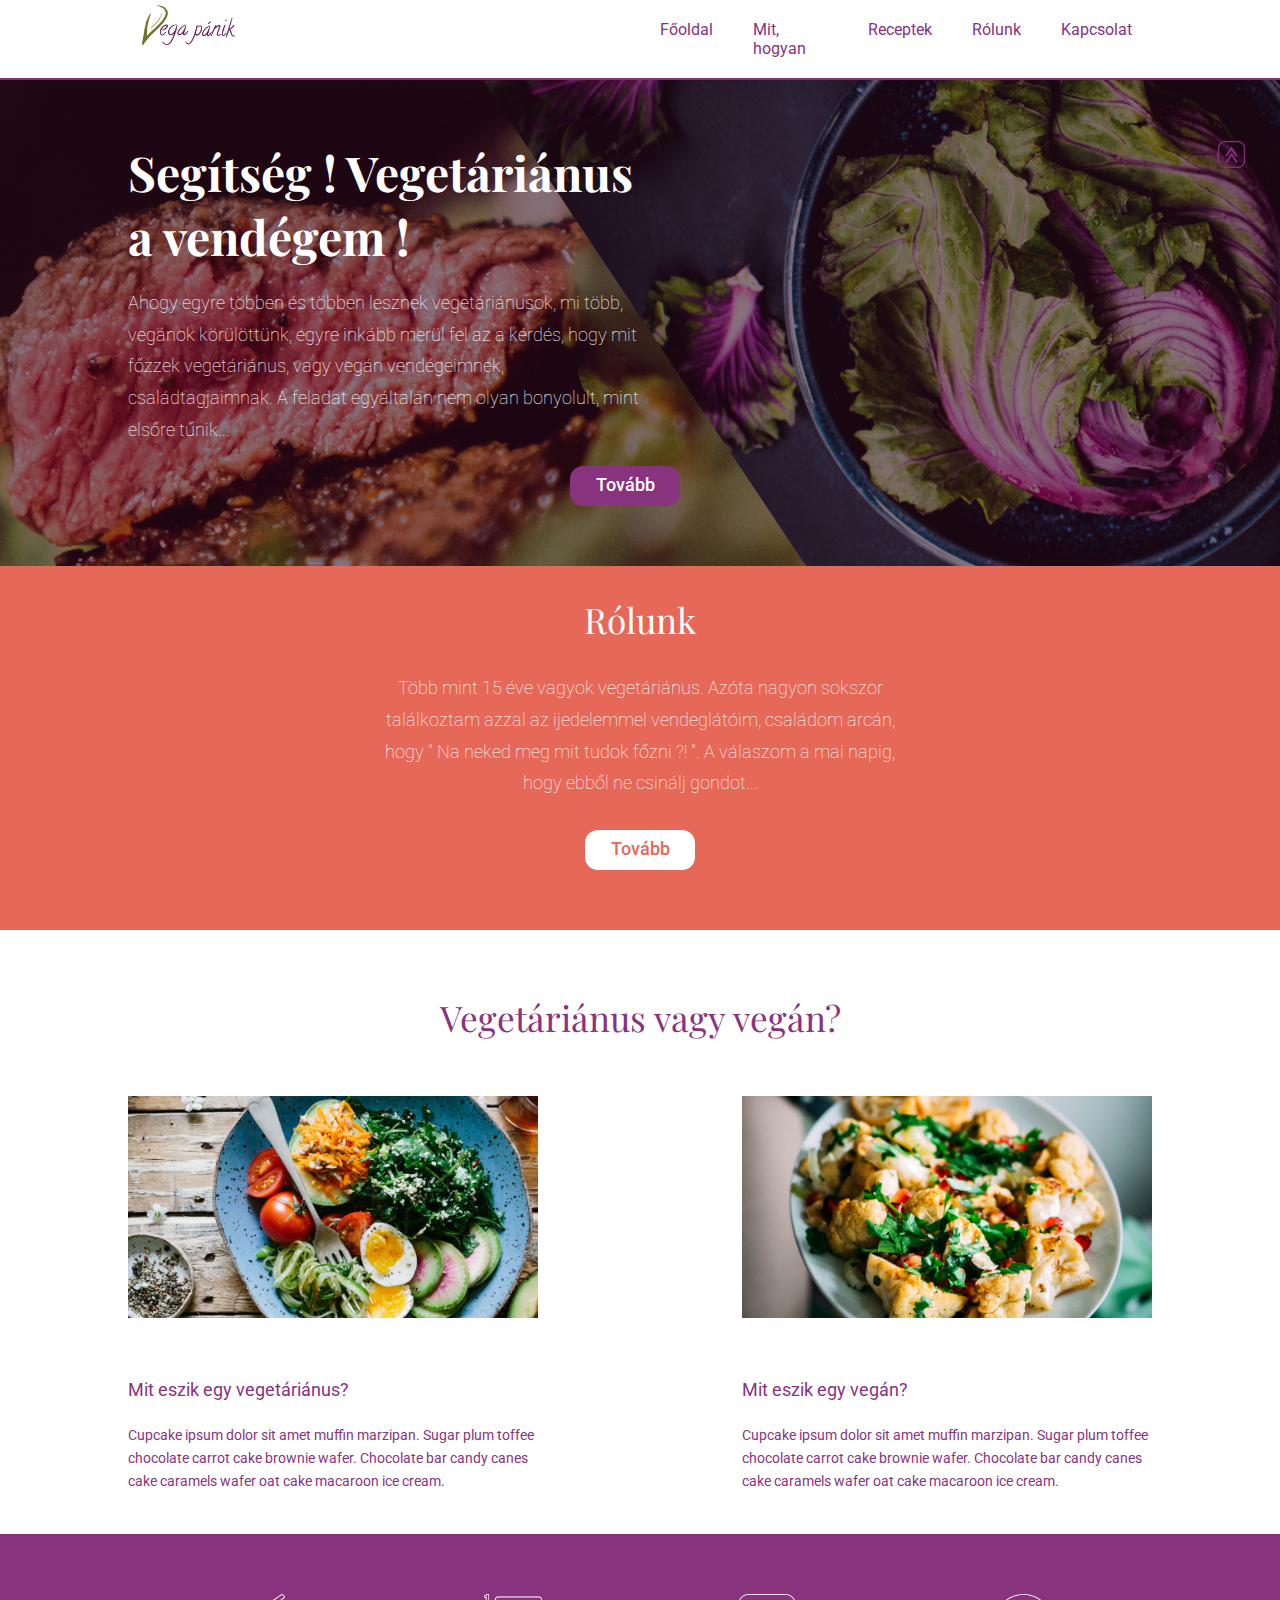
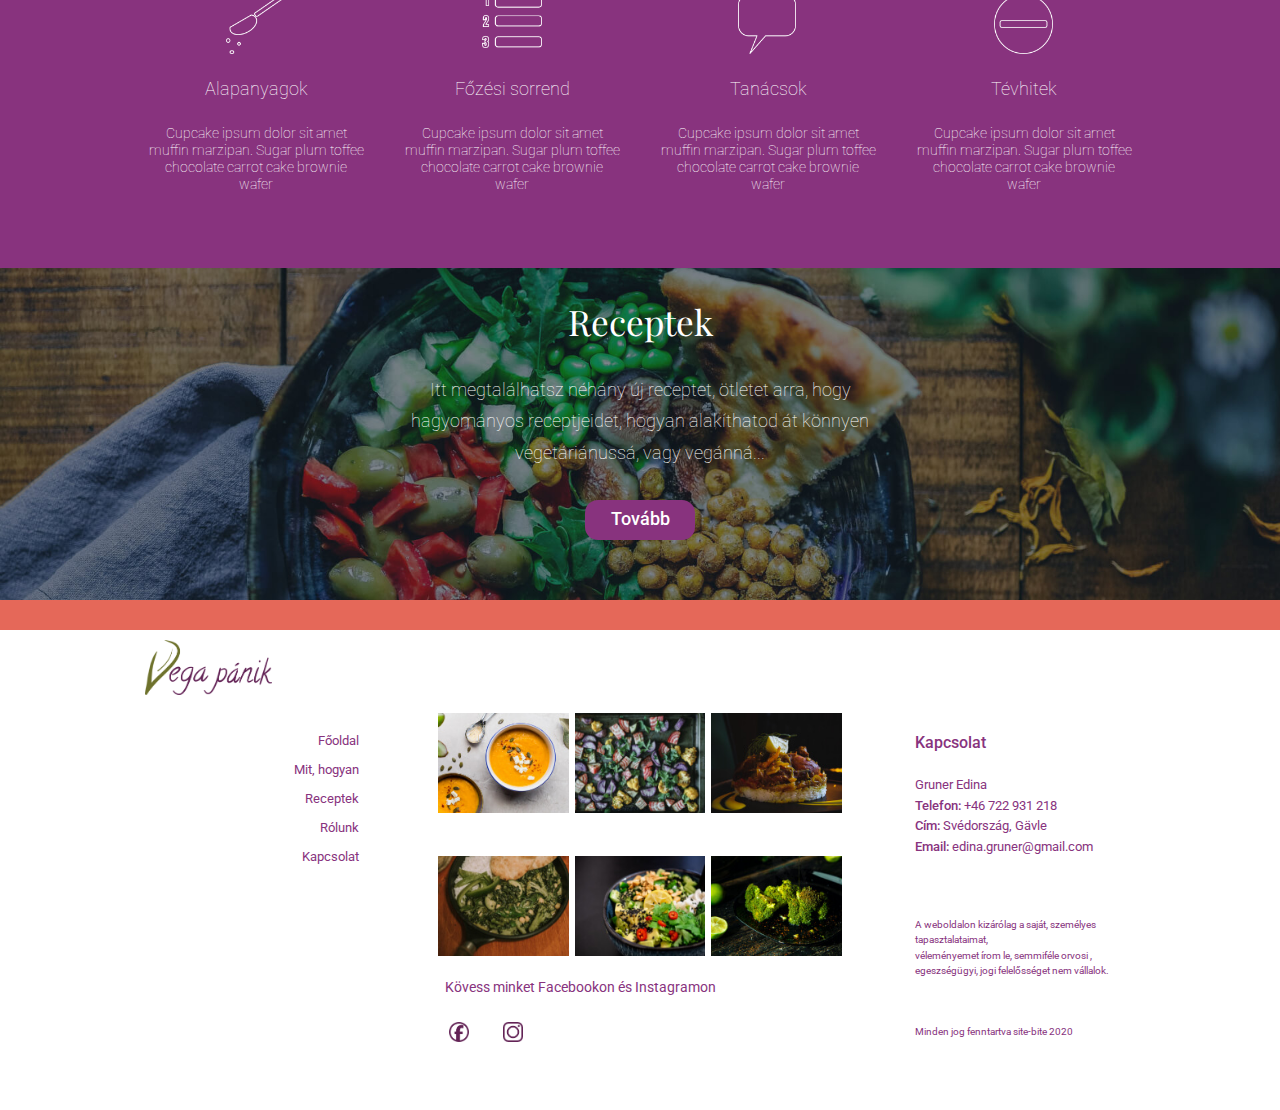
<file: index.html>
<!DOCTYPE html>
<html lang="hu">

<head>
	<meta charset="UTF-8">
	<meta name="viewport" content="width=device-width,initial-scale=1.0">
	<link rel="shortcut icon" href="favicon.ico" type="image/x-icon">
	<title>vegapanik</title>
	<link rel="stylesheet" type="text/css" href="./style.css">
<link href="https://fonts.googleapis.com/css2?family=Dancing+Script:wght@400;500;600&family=Playfair+Display:ital,wght@0,400;0,500;0,700;1,400;1,600&family=Roboto:wght@300;400;500&display=swap" rel="stylesheet">
</head>

<body>
	<nav id="menu">
		<a href="index.html"><div class="logo"></div></a>

<div id="hamburger-menu">
	<a href="hamburgermenu.html">
	<div class="hamburger-line"></div>
	<div class="hamburger-line"></div>
	<div class="hamburger-line"></div></a>
</div>
		<ul class="main-nav">
			<li><a href="index.html">Főoldal</a></li>
			<li><a href="questions.html">Mit, hogyan</a></li>
			<li><a href="recepies.html">Receptek</a></li>
			<li><a href="about.html">Rólunk</a></li>
			
			<li><a href="#main-nav-footer2">Kapcsolat</a></li>
			
		</ul>
		
	</nav>
	
	

<div id="menu-line"></div>

	<div id="container-main">
   <a href="index.html"><div id="sticky"></div></a>
		<section id="textbox-main">
		<h1>Segítség ! Vegetáriánus a vendégem ! </h1>
		<h3>Ahogy egyre többen és többen lesznek vegetáriánusok, mi több, vegánok körülöttünk, egyre inkább merül fel az a kérdés, hogy mit főzzek vegetáriánus, vagy vegán vendégeimnek, családtagjaimnak. A feladat egyáltalán nem olyan bonyolult, mint elsőre tűnik...</h3>

<button id="button-main"><a id="main" href="about.html"><h3 class="button-purple">Tovább</h3></a>
</button>
</section>

</div>




<section id="about">
	<div id="textbox-about">
	<h2 class="about">Rólunk</h2>
<h3 class="about">	Több mint 15 éve vagyok vegetáriánus. Azóta nagyon sokszor találkoztam azzal az ijedelemmel vendeglátóim, családom arcán, hogy " Na neked meg mit tudok főzni ?! ". A válaszom a mai napig, hogy ebből ne csinálj gondot...</h3>
<button id="button-about"><a id="main" href="about.html"><h3 class="button-white">Tovább</h3></a>
</button>
</div>
</section>




<section id="vega_or_vegan">
	<h2 class="purple">Vegetáriánus vagy vegán?</h2>
	<div id="description">
		<div id="vega-box">
		<div id="pic_vega"></div>
		<h3 class="purple vega">Mit eszik egy vegetáriánus?</h3>
		<p class="purple vega">Cupcake ipsum dolor sit amet muffin marzipan. Sugar plum toffee chocolate carrot cake brownie wafer. Chocolate bar candy canes cake caramels wafer oat cake macaroon ice cream.</p>
</div>
<div id="vegan-box">
		<div id="pic_vegan"></div>
		<h3 class="purple vegan">Mit eszik egy vegán?</h3>
		<p class="purple vegan">Cupcake ipsum dolor sit amet muffin marzipan. Sugar plum toffee chocolate carrot cake brownie wafer. Chocolate bar candy canes cake caramels wafer oat cake macaroon ice cream.</p>
	</div>
</div>
</section>




<section id="to_do">
	<div id="to_do_inside">
	<div id="ingredients">

		<div id="icon1"></div>
		<a href="questions.html#alapanyagok"><h3 class="white">Alapanyagok</h3></a>
		<p class="white">Cupcake ipsum dolor sit amet muffin marzipan. Sugar plum toffee chocolate carrot cake brownie wafer</p>
	</div>
	<div id="order">
	<div id="icon2"></div>
	<a href="questions.html#fozesi sorrend"><h3 class="white">Főzési sorrend</h3></a>
	<p class="white">Cupcake ipsum dolor sit amet muffin marzipan. Sugar plum toffee chocolate carrot cake brownie wafer</p>
</div>
<div id="advice">
<div id="icon3"></div>
<a href="questions.html#tanacsok"><h3 class="white">Tanácsok</h3></a>
<p class="white">Cupcake ipsum dolor sit amet muffin marzipan. Sugar plum toffee chocolate carrot cake brownie wafer</p>
</div>
<div id="mistakes">
<div id="icon4"></div>
<a href="questions.html#tevhitek"><h3 class="white">Tévhitek</h3></a>
<p class="white">Cupcake ipsum dolor sit amet muffin marzipan. Sugar plum toffee chocolate carrot cake brownie wafer</p>
</div>
</div>
</section>
<section id="recepies">
	<div id="textbox-recepies">
	<h2 class="about white">Receptek</h2>
<h3 class="about">Itt megtalálhatsz néhány új receptet, ötletet arra, hogy hagyományos receptjeidet, hogyan alakíthatod át könnyen vegetáriánussá, vagy vegánná...</h3>
<button id="button-recepies"><a id="main" href="recepies.html"><h3 class="button-purple">Tovább</h3></a>
</button>
</div>
</section>





<footer>
	<div id="textbox-footer">

		<div id="first-fourth">
			<div id="logo-footer"></div>
			<nav id="menu-footer">

				<ul id="main-nav-footer">
					<li class="footer"><a href="index.html">Főoldal</a></li>
					<li class="footer"><a href="questions.html">Mit, hogyan</a></li>
					<li class="footer"><a href="recepies.html">Receptek</a></li>
					<li class="footer"><a href="about.html">Rólunk</a></li>
				
					<li class="footer"><a href="#main-nav-footer2">Kapcsolat</a></li>
				</ul>
				</nav>
		</div>

        <div id="fourth-fourth">
			<div id="insta-pic1"><img src="./img/insta1.jpg"></div>
		    <div id="insta-pic2"><img src="./img/insta2.jpg"></div>
		    <div id="insta-pic3"><img src="./img/insta3.jpg"></div>
		    <div id="insta-pic4"><img src="./img/insta4.jpg"></div>
		    <div id="insta-pic5"><img src="./img/insta5.jpg"></div>
		    <div id="insta-pic6"><img src="./img/insta6.jpg"></div>
		    <p class="purple" id="follow-us">Kövess minket Facebookon és Instagramon</p>
		
			<a href="/"><div id="fb"></div></a>
			<a href="/"><div id="insta"></div></a>
		
		
		</div>
		<div id="second-fourth">
			
            <nav id="menu-footer">
	         <div id="main-nav-footer2">
		      <p class="purple menu bigger"><b>Kapcsolat</b><br>
		      <p class="purple menu">Gruner Edina<br>
		      <b>Telefon:</b> +46 722 931 218<br>
		      <b>Cím:</b> Svédország, Gävle<br>
		      <b>Email:</b> edina.gruner@gmail.com<br></p>
		      <p class="purple copyright">A weboldalon kizárólag a saját, személyes tapasztalataimat,<br>
		        véleményemet írom le, semmiféle orvosi , egeszségügyi, jogi felelősséget nem vállalok.<br><br><br><br>
		      
		     Minden jog fenntartva site-bite 2020</p>
	    </div>
 
 


	

	
</footer>
</html>
</file>
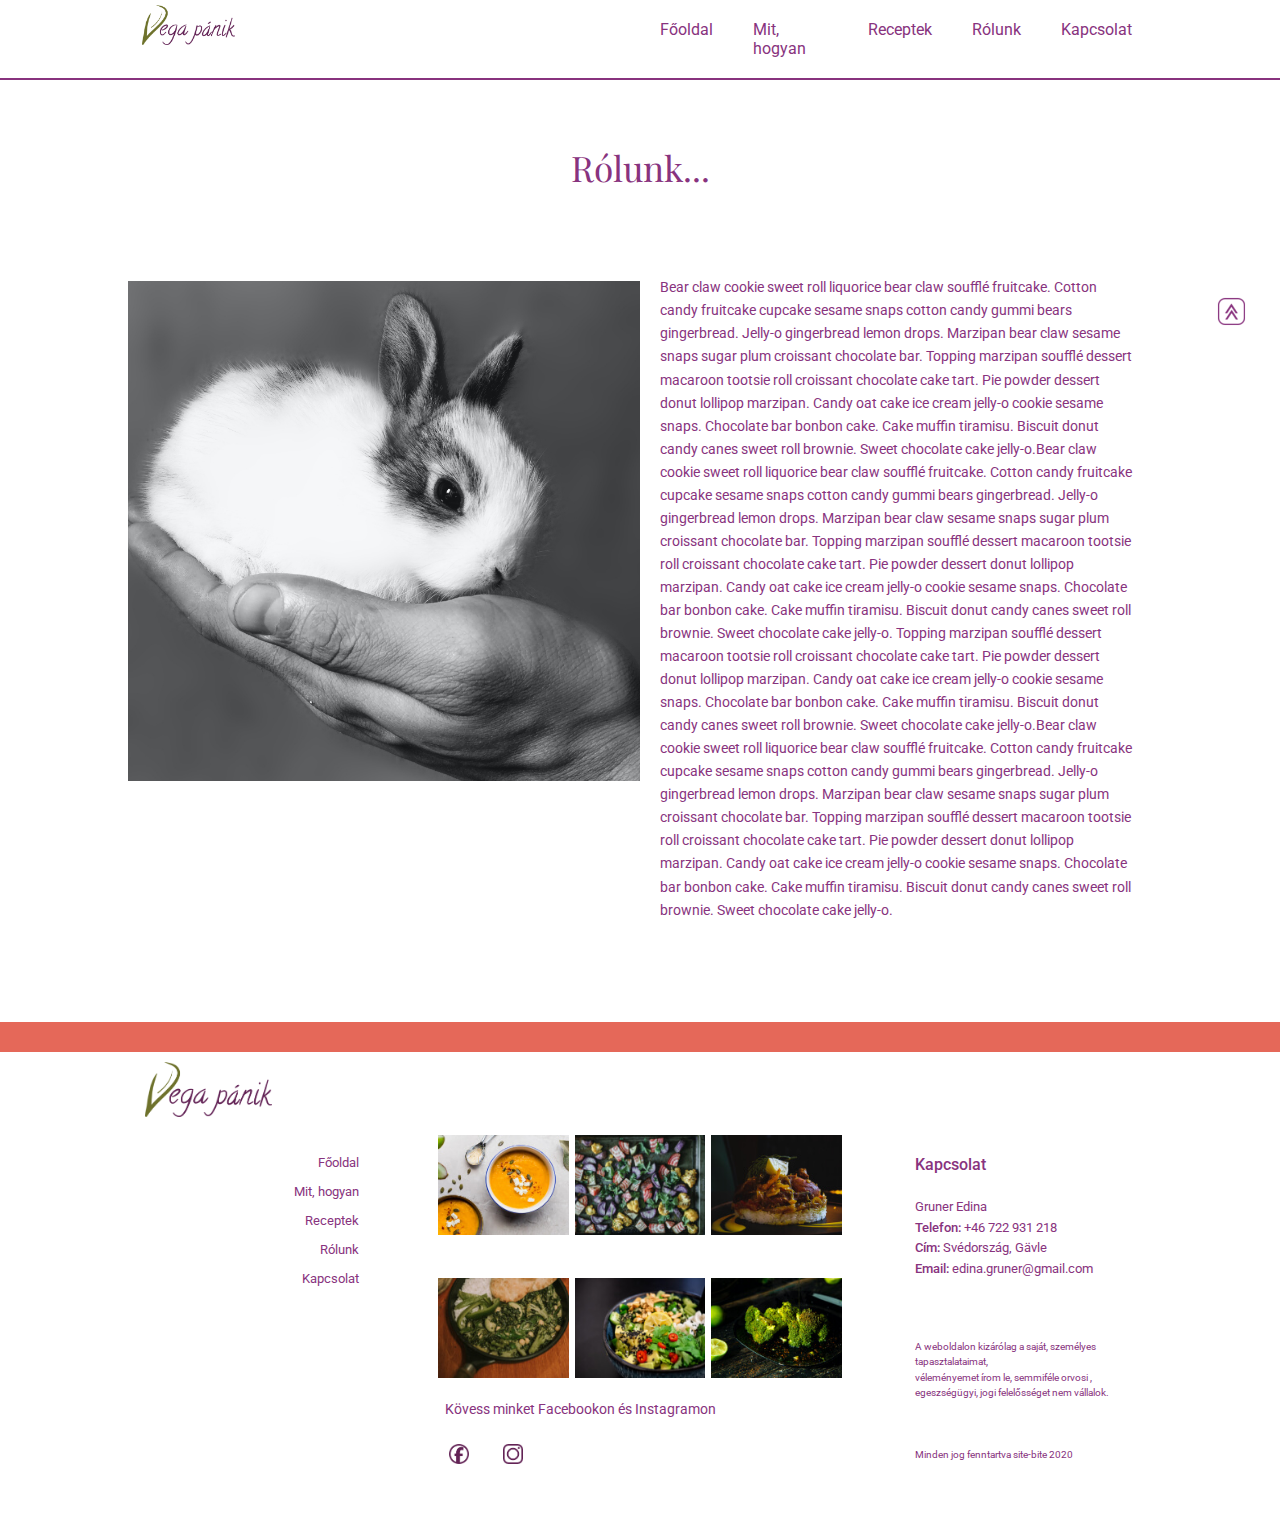
<file: about.html>
<!DOCTYPE html>
<html lang="hu">

<head>
  <meta charset="UTF-8">
  <meta name="viewport" content="width=device-width,initial-scale=1.0">
  <link rel="shortcut icon" href="favicon.ico" type="image/x-icon">
  <title>vegapanik</title>
  <link rel="stylesheet" type="text/css" href="./style.css">
  <link href="https://fonts.googleapis.com/css2?family=Dancing+Script:wght@400;500;600&family=Playfair+Display:ital,wght@0,400;0,500;0,700;1,400;1,600&family=Roboto:wght@300;400;500&display=swap" rel="stylesheet">
</head>

<body>
  <nav id="menu">
		<a href="index.html"><div class="logo"></div></a>

<div id="hamburger-menu">
	<a href="hamburgermenu.html">
	<div class="hamburger-line"></div>
	<div class="hamburger-line"></div>
	<div class="hamburger-line"></div></a>
</div>
		<ul class="main-nav push">
			<li><a href="index.html">Főoldal</a></li>
			<li><a href="questions.html">Mit, hogyan</a></li>
			<li><a href="recepies.html">Receptek</a></li>
			<li><a href="about.html">Rólunk</a></li>
			
			<li><a href="#main-nav-footer2">Kapcsolat</a></li>
			
		</ul>
		
	</nav>
	
  <div id="menu-line"></div>
  <h2 class="purple">Rólunk...</h2>
  <a href="about.html"><div id="sticky"></div></a>


  <div class="secondary-mainbox">
<div class="small-picbox1 about"></div>
    <div class="small-textbox1  ">

      <p class="purple secondary ">Bear claw cookie sweet roll liquorice bear claw soufflé fruitcake. Cotton candy fruitcake cupcake sesame snaps cotton candy gummi bears gingerbread. Jelly-o gingerbread lemon drops. Marzipan bear claw sesame snaps
        sugar plum croissant chocolate bar.

        Topping marzipan soufflé dessert macaroon tootsie roll croissant chocolate cake tart. Pie powder dessert donut lollipop marzipan. Candy oat cake ice cream jelly-o cookie sesame snaps.

        Chocolate bar bonbon cake. Cake muffin tiramisu. Biscuit donut candy canes sweet roll brownie. Sweet chocolate cake jelly-o.Bear claw cookie sweet roll liquorice bear claw soufflé fruitcake. Cotton candy fruitcake cupcake sesame snaps cotton
        candy gummi bears gingerbread. Jelly-o gingerbread lemon drops. Marzipan bear claw sesame snaps sugar plum croissant chocolate bar.

        Topping marzipan soufflé dessert macaroon tootsie roll croissant chocolate cake tart. Pie powder dessert donut lollipop marzipan. Candy oat cake ice cream jelly-o cookie sesame snaps.

        Chocolate bar bonbon cake. Cake muffin tiramisu. Biscuit donut candy canes sweet roll brownie. Sweet chocolate cake jelly-o.  Topping marzipan soufflé dessert macaroon tootsie roll croissant chocolate cake tart. Pie powder dessert donut lollipop marzipan. Candy oat cake ice cream jelly-o cookie sesame snaps.

          Chocolate bar bonbon cake. Cake muffin tiramisu. Biscuit donut candy canes sweet roll brownie. Sweet chocolate cake jelly-o.Bear claw cookie sweet roll liquorice bear claw soufflé fruitcake. Cotton candy fruitcake cupcake sesame snaps cotton
          candy gummi bears gingerbread. Jelly-o gingerbread lemon drops. Marzipan bear claw sesame snaps sugar plum croissant chocolate bar.

          Topping marzipan soufflé dessert macaroon tootsie roll croissant chocolate cake tart. Pie powder dessert donut lollipop marzipan. Candy oat cake ice cream jelly-o cookie sesame snaps.

          Chocolate bar bonbon cake. Cake muffin tiramisu. Biscuit donut candy canes sweet roll brownie. Sweet chocolate cake jelly-o.</p>
    </div>



  </div >






  <footer>
    <div id="textbox-footer">
  
      <div id="first-fourth">
        <div id="logo-footer"></div>
        <nav id="menu-footer">
  
          <ul id="main-nav-footer">
            <li class="footer"><a href="index.html">Főoldal</a></li>
            <li class="footer"><a href="questions.html">Mit, hogyan</a></li>
            <li class="footer"><a href="recepies.html">Receptek</a></li>
            <li class="footer"><a href="about.html">Rólunk</a></li>
          
            <li class="footer"><a href="#main-nav-footer2">Kapcsolat</a></li>
          </ul>
          </nav>
      </div>
  
          <div id="fourth-fourth">
        <div id="insta-pic1"><img src="./img/insta1.jpg"></div>
          <div id="insta-pic2"><img src="./img/insta2.jpg"></div>
          <div id="insta-pic3"><img src="./img/insta3.jpg"></div>
          <div id="insta-pic4"><img src="./img/insta4.jpg"></div>
          <div id="insta-pic5"><img src="./img/insta5.jpg"></div>
          <div id="insta-pic6"><img src="./img/insta6.jpg"></div>
          <p class="purple" id="follow-us">Kövess minket Facebookon és Instagramon</p>
      
        <a href="/"><div id="fb"></div></a>
        <a href="/"><div id="insta"></div></a>
      
      
      </div>
      <div id="second-fourth">
			
        <nav id="menu-footer">
       <div id="main-nav-footer2">
      <p class="purple menu bigger"><b>Kapcsolat</b><br>
      <p class="purple menu">Gruner Edina<br>
      <b>Telefon:</b> +46 722 931 218<br>
      <b>Cím:</b> Svédország, Gävle<br>
      <b>Email:</b> edina.gruner@gmail.com<br></p>
      <p class="purple copyright">A weboldalon kizárólag a saját, személyes tapasztalataimat,<br>
        véleményemet írom le, semmiféle orvosi , egeszségügyi, jogi felelősséget nem vállalok.<br><br><br><br>
      
     Minden jog fenntartva site-bite 2020</p>
  </div>

   
   
  
  
    
  
    
  </footer>
</html>
</file>
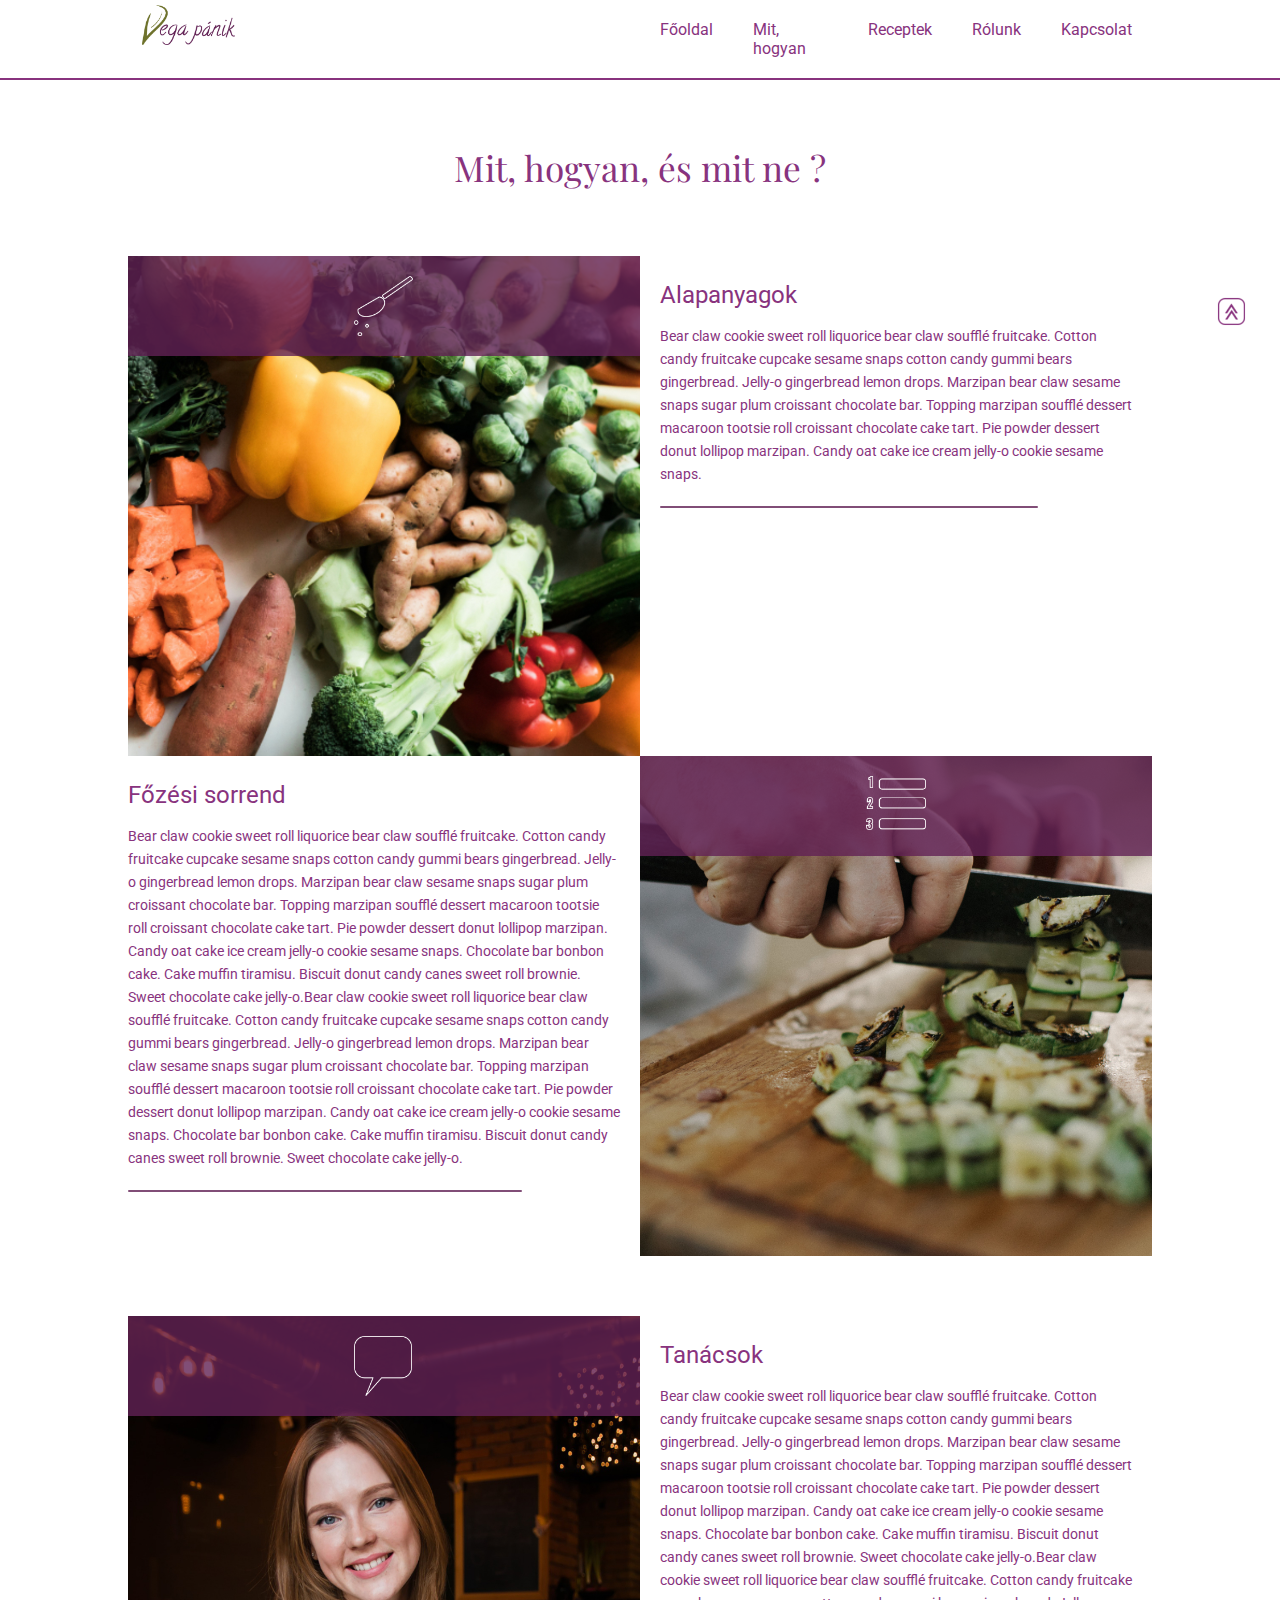
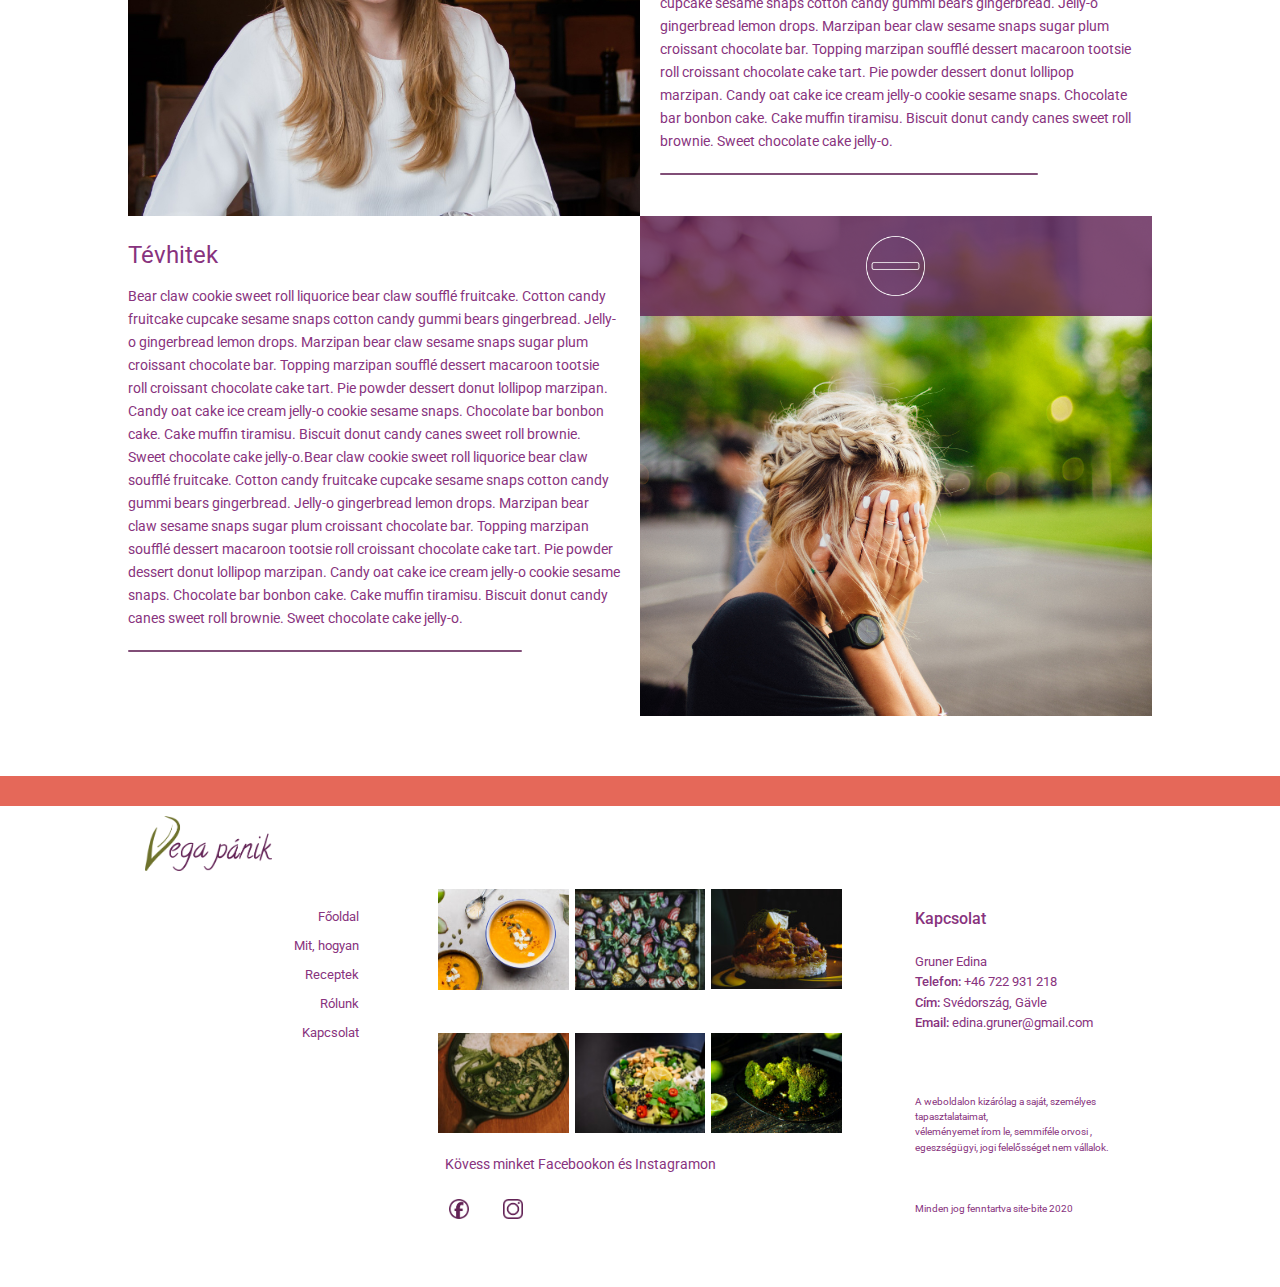
<file: questions.html>
<!DOCTYPE html>
<html lang="hu">

<head>
  <meta charset="UTF-8">
  <meta name="viewport" content="width=device-width,initial-scale=1.0">
  <link rel="shortcut icon" href="favicon.ico" type="image/x-icon">
  <title>vegapanik</title>
  <link rel="stylesheet" type="text/css" href="./style.css">
  <link href="https://fonts.googleapis.com/css2?family=Dancing+Script:wght@400;500;600&family=Playfair+Display:ital,wght@0,400;0,500;0,700;1,400;1,600&family=Roboto:wght@300;400;500&display=swap" rel="stylesheet">
</head>

<body>
  <nav id="menu">
		<a href="index.html"><div class="logo"></div></a>

<div id="hamburger-menu">
	<a href="hamburgermenu.html">
	<div class="hamburger-line"></div>
	<div class="hamburger-line"></div>
	<div class="hamburger-line"></div></a>
</div>
		<ul class="main-nav push">
			<li><a href="index.html">Főoldal</a></li>
			<li><a href="questions.html">Mit, hogyan</a></li>
			<li><a href="recepies.html">Receptek</a></li>
			<li><a href="about.html">Rólunk</a></li>
			
			<li><a href="#main-nav-footer2">Kapcsolat</a></li>
			
		</ul>
		
	</nav>
	
  <div id="menu-line"></div>
  <h2 class="purple">Mit, hogyan, és mit ne ?</h2>
  <a href="questions.html"><div id="sticky"></div></a>
  <div class="secondary-mainbox">
    <div class="small-picbox1 ">
<div class="textbox-purple">

  	<div id="icon1"></div>
    </div>
  </div>
    <div class="small-textbox1  ">
<h3 class="purple large" id="alapanyagok">Alapanyagok</h3>
      <p class="purple secondary ">Bear claw cookie sweet roll liquorice bear claw soufflé fruitcake. Cotton candy fruitcake cupcake sesame snaps cotton candy gummi bears gingerbread. Jelly-o gingerbread lemon drops. Marzipan bear claw sesame snaps
        sugar plum croissant chocolate bar.

        Topping marzipan soufflé dessert macaroon tootsie roll croissant chocolate cake tart. Pie powder dessert donut lollipop marzipan. Candy oat cake ice cream jelly-o cookie sesame snaps.

  </p>
    
  <div class="purple line"></div>
    </div>

    <div class="small-picbox2 ">
<div class="textbox-purple">

  	<div id="icon2"></div>
    </div>
  </div>
    <div class="small-textbox2  ">
<h3 class="purple large " id="fozesi sorrend">Főzési sorrend</h3>
      <p class="purple secondary ">Bear claw cookie sweet roll liquorice bear claw soufflé fruitcake. Cotton candy fruitcake cupcake sesame snaps cotton candy gummi bears gingerbread. Jelly-o gingerbread lemon drops. Marzipan bear claw sesame snaps
        sugar plum croissant chocolate bar.

        Topping marzipan soufflé dessert macaroon tootsie roll croissant chocolate cake tart. Pie powder dessert donut lollipop marzipan. Candy oat cake ice cream jelly-o cookie sesame snaps.

        Chocolate bar bonbon cake. Cake muffin tiramisu. Biscuit donut candy canes sweet roll brownie. Sweet chocolate cake jelly-o.Bear claw cookie sweet roll liquorice bear claw soufflé fruitcake. Cotton candy fruitcake cupcake sesame snaps cotton
        candy gummi bears gingerbread. Jelly-o gingerbread lemon drops. Marzipan bear claw sesame snaps sugar plum croissant chocolate bar.

        Topping marzipan soufflé dessert macaroon tootsie roll croissant chocolate cake tart. Pie powder dessert donut lollipop marzipan. Candy oat cake ice cream jelly-o cookie sesame snaps.

        Chocolate bar bonbon cake. Cake muffin tiramisu. Biscuit donut candy canes sweet roll brownie. Sweet chocolate cake jelly-o.</p>
    <div class="purple line"></div>

    </div>
  </div >

  <div class="secondary-mainbox">
    <div class="small-picbox1 order2">
<div class="textbox-purple">

  	<div id="icon3"></div>
    </div>
  </div>
    <div class="small-textbox1 order2 ">
<h3 class="purple large " id="tanacsok">Tanácsok</h3>
      <p class="purple secondary ">Bear claw cookie sweet roll liquorice bear claw soufflé fruitcake. Cotton candy fruitcake cupcake sesame snaps cotton candy gummi bears gingerbread. Jelly-o gingerbread lemon drops. Marzipan bear claw sesame snaps
        sugar plum croissant chocolate bar.

        Topping marzipan soufflé dessert macaroon tootsie roll croissant chocolate cake tart. Pie powder dessert donut lollipop marzipan. Candy oat cake ice cream jelly-o cookie sesame snaps.

        Chocolate bar bonbon cake. Cake muffin tiramisu. Biscuit donut candy canes sweet roll brownie. Sweet chocolate cake jelly-o.Bear claw cookie sweet roll liquorice bear claw soufflé fruitcake. Cotton candy fruitcake cupcake sesame snaps cotton
        candy gummi bears gingerbread. Jelly-o gingerbread lemon drops. Marzipan bear claw sesame snaps sugar plum croissant chocolate bar.

        Topping marzipan soufflé dessert macaroon tootsie roll croissant chocolate cake tart. Pie powder dessert donut lollipop marzipan. Candy oat cake ice cream jelly-o cookie sesame snaps.

        Chocolate bar bonbon cake. Cake muffin tiramisu. Biscuit donut candy canes sweet roll brownie. Sweet chocolate cake jelly-o.</p>
        <div class="purple line"></div>
    </div>
    
    <div class="small-picbox4 order2">
<div class="textbox-purple">

  	<div id="icon4"></div>
    </div>
  </div>
    <div class="small-textbox2 order2 ">
<h3 class="purple large " id="tevhitek">Tévhitek</h3>
      <p class="purple secondary ">Bear claw cookie sweet roll liquorice bear claw soufflé fruitcake. Cotton candy fruitcake cupcake sesame snaps cotton candy gummi bears gingerbread. Jelly-o gingerbread lemon drops. Marzipan bear claw sesame snaps
        sugar plum croissant chocolate bar.

        Topping marzipan soufflé dessert macaroon tootsie roll croissant chocolate cake tart. Pie powder dessert donut lollipop marzipan. Candy oat cake ice cream jelly-o cookie sesame snaps.

        Chocolate bar bonbon cake. Cake muffin tiramisu. Biscuit donut candy canes sweet roll brownie. Sweet chocolate cake jelly-o.Bear claw cookie sweet roll liquorice bear claw soufflé fruitcake. Cotton candy fruitcake cupcake sesame snaps cotton
        candy gummi bears gingerbread. Jelly-o gingerbread lemon drops. Marzipan bear claw sesame snaps sugar plum croissant chocolate bar.

        Topping marzipan soufflé dessert macaroon tootsie roll croissant chocolate cake tart. Pie powder dessert donut lollipop marzipan. Candy oat cake ice cream jelly-o cookie sesame snaps.

        Chocolate bar bonbon cake. Cake muffin tiramisu. Biscuit donut candy canes sweet roll brownie. Sweet chocolate cake jelly-o.</p>
        <div class="purple line"></div>
    </div>

  </div >





  <footer>
    <div id="textbox-footer">
  
      <div id="first-fourth">
        <div id="logo-footer"></div>
        <nav id="menu-footer">
  
          <ul id="main-nav-footer">
            <li class="footer"><a href="index.html">Főoldal</a></li>
            <li class="footer"><a href="questions.html">Mit, hogyan</a></li>
            <li class="footer"><a href="recepies.html">Receptek</a></li>
            <li class="footer"><a href="about.html">Rólunk</a></li>
          
            <li class="footer"><a href="#main-nav-footer2">Kapcsolat</a></li>
          </ul>
          </nav>
      </div>
  
          <div id="fourth-fourth">
        <div id="insta-pic1"><img src="./img/insta1.jpg"></div>
          <div id="insta-pic2"><img src="./img/insta2.jpg"></div>
          <div id="insta-pic3"><img src="./img/insta3.jpg"></div>
          <div id="insta-pic4"><img src="./img/insta4.jpg"></div>
          <div id="insta-pic5"><img src="./img/insta5.jpg"></div>
          <div id="insta-pic6"><img src="./img/insta6.jpg"></div>
          <p class="purple" id="follow-us">Kövess minket Facebookon és Instagramon</p>
      
        <a href="/"><div id="fb"></div></a>
        <a href="/"><div id="insta"></div></a>
      
      
      </div>
      <div id="second-fourth">
			
        <nav id="menu-footer">
       <div id="main-nav-footer2">
      <p class="purple menu bigger"><b>Kapcsolat</b><br>
      <p class="purple menu">Gruner Edina<br>
      <b>Telefon:</b> +46 722 931 218<br>
      <b>Cím:</b> Svédország, Gävle<br>
      <b>Email:</b> edina.gruner@gmail.com<br></p>
      <p class="purple copyright">A weboldalon kizárólag a saját, személyes tapasztalataimat,<br>
        véleményemet írom le, semmiféle orvosi , egeszségügyi, jogi felelősséget nem vállalok.<br><br><br><br>
      
     Minden jog fenntartva site-bite 2020</p>
  </div>

   
   
  
  
    
  
    
  </footer>

</html>
</file>
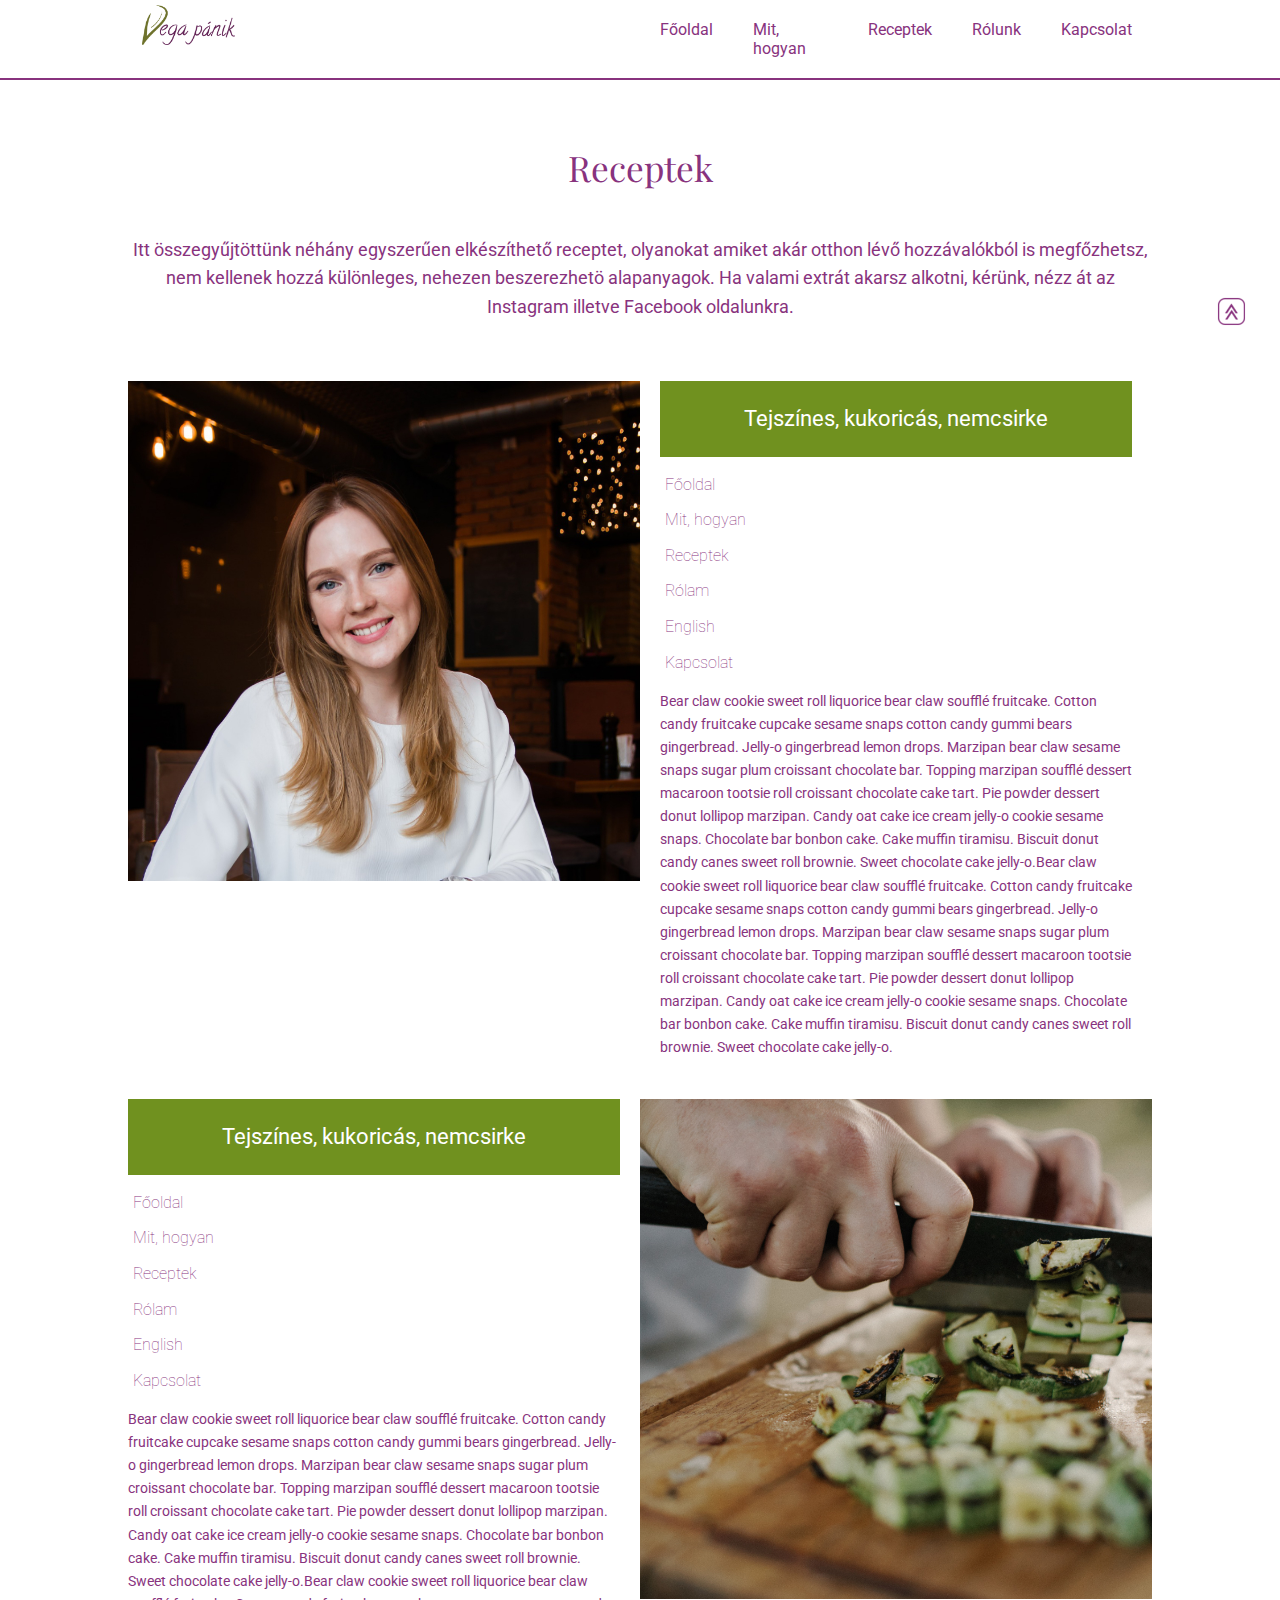
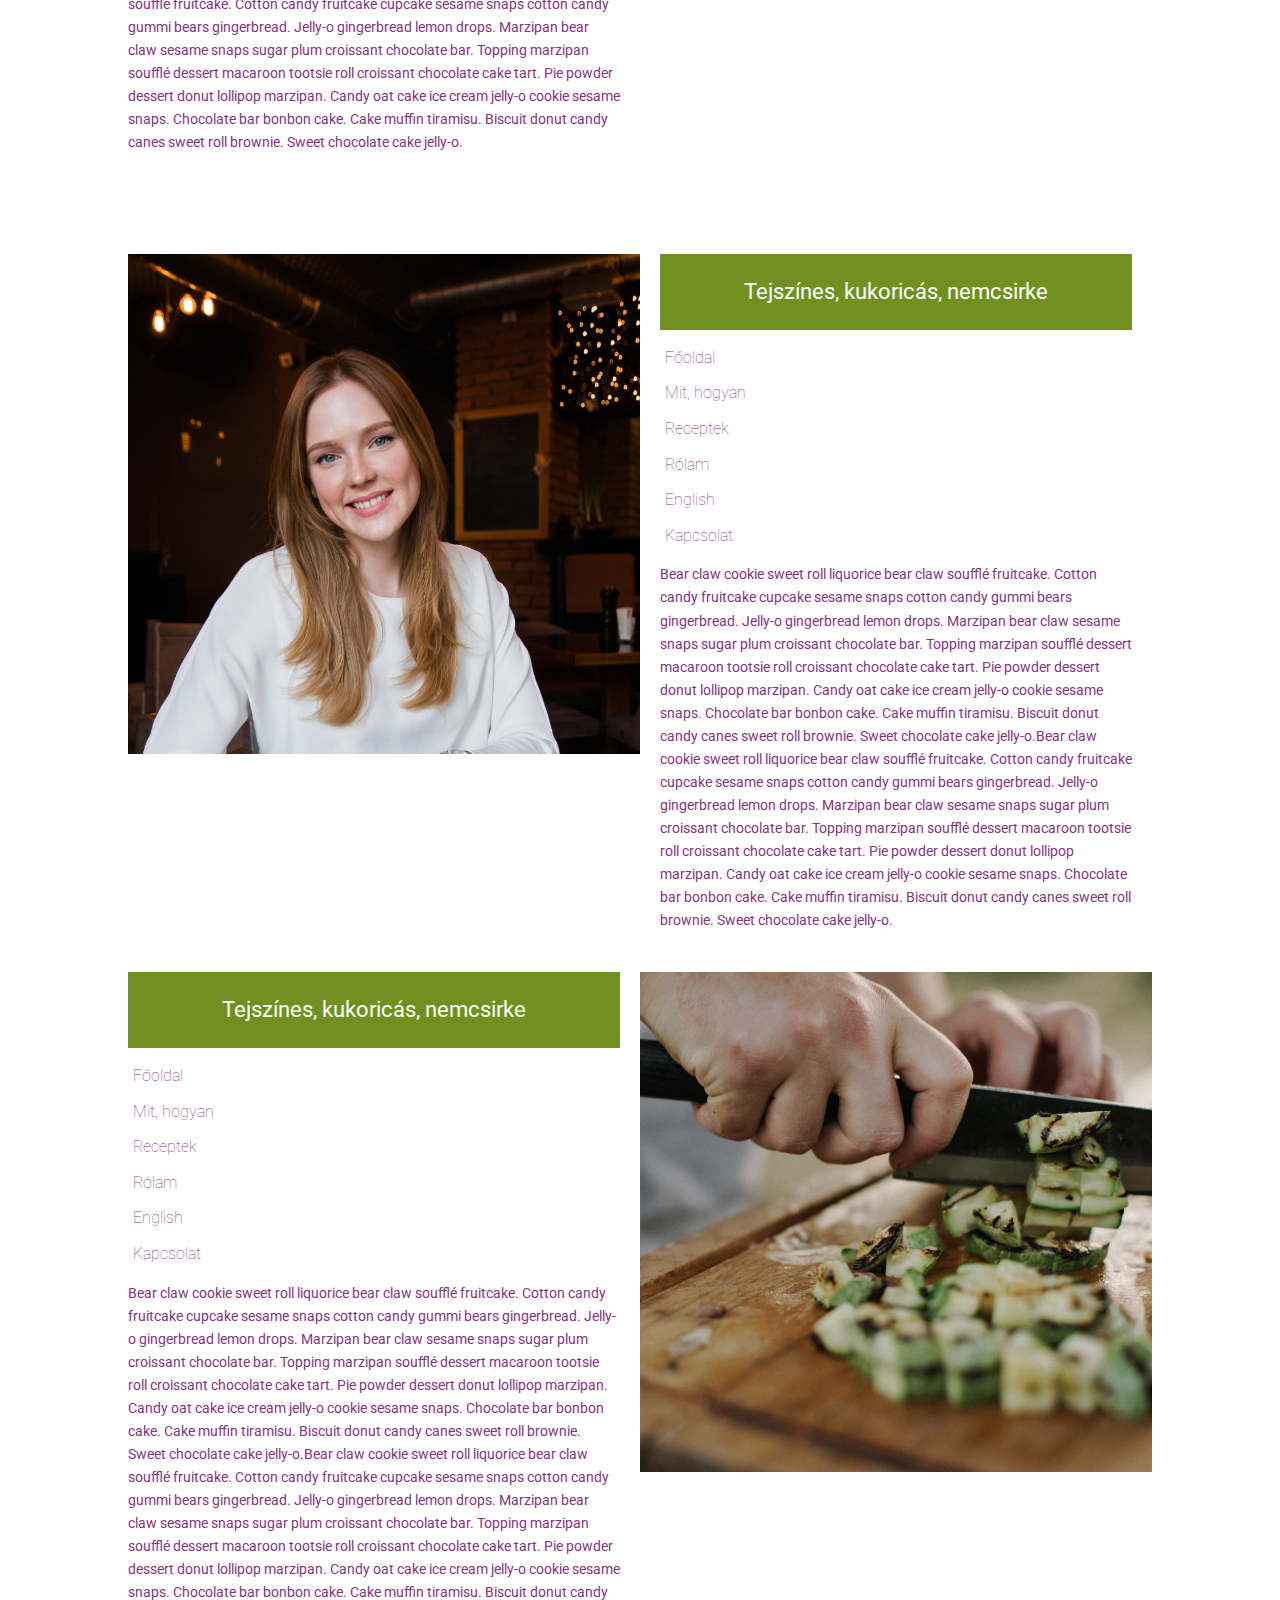
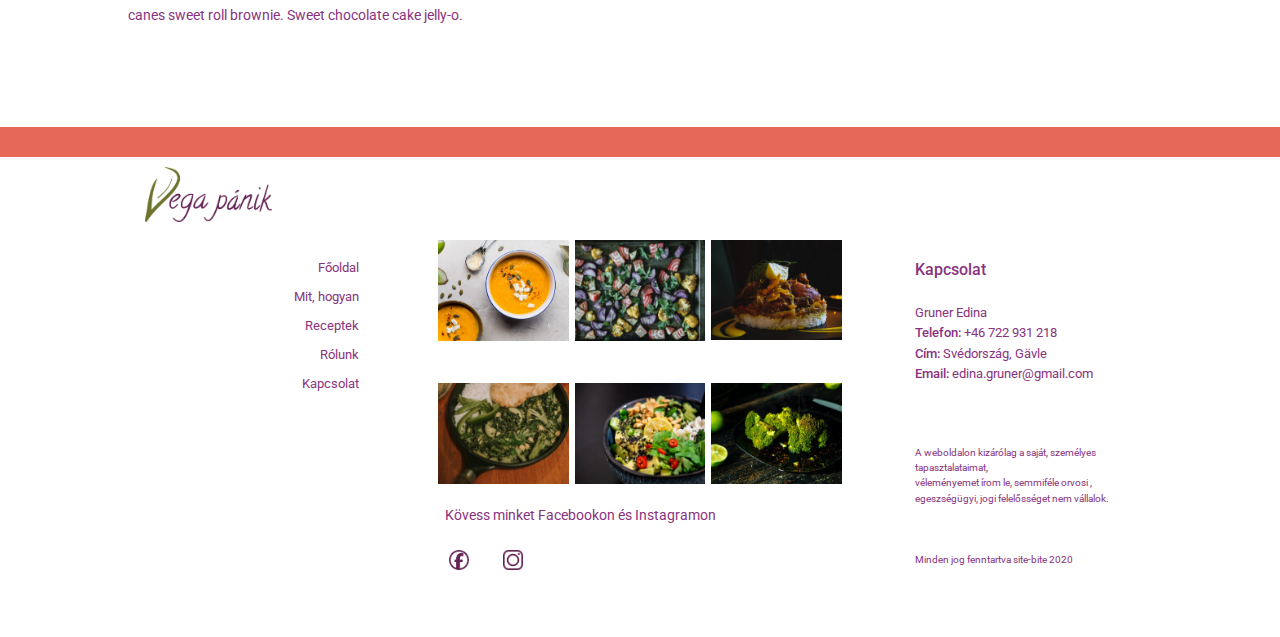
<file: recepies.html>
<!DOCTYPE html>
<html lang="hu">

<head>
  <meta charset="UTF-8">
  <meta name="viewport" content="width=device-width,initial-scale=1.0">
  <link rel="shortcut icon" href="favicon.ico" type="image/x-icon">
  <title>vegapanik</title>
  <link rel="stylesheet" type="text/css" href="./style.css">
  <link href="https://fonts.googleapis.com/css2?family=Dancing+Script:wght@400;500;600&family=Playfair+Display:ital,wght@0,400;0,500;0,700;1,400;1,600&family=Roboto:wght@300;400;500&display=swap" rel="stylesheet">
</head>

<body>
  <nav id="menu">
		<a href="index.html"><div class="logo"></div></a>

<div id="hamburger-menu">
	<a href="hamburgermenu.html">
	<div class="hamburger-line"></div>
	<div class="hamburger-line"></div>
	<div class="hamburger-line"></div></a>
</div>
		<ul class="main-nav push">
			<li><a href="index.html">Főoldal</a></li>
			<li><a href="questions.html">Mit, hogyan</a></li>
			<li><a href="recepies.html">Receptek</a></li>
			<li><a href="about.html">Rólunk</a></li>
			
			<li><a href="#main-nav-footer2">Kapcsolat</a></li>
			
		</ul>
		
	</nav>
	
  <div id="menu-line"></div>
  <h2 class="purple">Receptek</h2>
  <a href="recepies.html"><div id="sticky"></div></a>
<h3 class="purple title">Itt összegyűjtöttünk néhány egyszerűen elkészíthető receptet, olyanokat amiket akár otthon lévő hozzávalókból is megfőzhetsz, nem kellenek hozzá különleges, nehezen beszerezhetö alapanyagok. Ha valami extrát akarsz alkotni, kérünk, nézz át az Instagram illetve Facebook oldalunkra.</h3>



      <div class="secondary-mainbox">
      <div class="small-picbox1 order2">




      </div>
      <div class="small-textbox1 order2 recepies">
      <ul class="purple recepies">
            <h3 class="purple recepies ">Tejszínes, kukoricás, nemcsirke</h3>
        <li>Főoldal</li>
        <li>Mit, hogyan</li>
        <li>Receptek</li>
        <li>Rólam</li>
        <li>English</li>
        <li >Kapcsolat</li>
      </ul>
      <p class="purple secondary ">Bear claw cookie sweet roll liquorice bear claw soufflé fruitcake. Cotton candy fruitcake cupcake sesame snaps cotton candy gummi bears gingerbread. Jelly-o gingerbread lemon drops. Marzipan bear claw sesame snaps
        sugar plum croissant chocolate bar.

        Topping marzipan soufflé dessert macaroon tootsie roll croissant chocolate cake tart. Pie powder dessert donut lollipop marzipan. Candy oat cake ice cream jelly-o cookie sesame snaps.

        Chocolate bar bonbon cake. Cake muffin tiramisu. Biscuit donut candy canes sweet roll brownie. Sweet chocolate cake jelly-o.Bear claw cookie sweet roll liquorice bear claw soufflé fruitcake. Cotton candy fruitcake cupcake sesame snaps cotton
        candy gummi bears gingerbread. Jelly-o gingerbread lemon drops. Marzipan bear claw sesame snaps sugar plum croissant chocolate bar.

        Topping marzipan soufflé dessert macaroon tootsie roll croissant chocolate cake tart. Pie powder dessert donut lollipop marzipan. Candy oat cake ice cream jelly-o cookie sesame snaps.

        Chocolate bar bonbon cake. Cake muffin tiramisu. Biscuit donut candy canes sweet roll brownie. Sweet chocolate cake jelly-o.</p>
      </div>
    <div class="small-picbox2 ">




  </div>
    <div class="small-textbox2 recepies ">
      <ul class="purple recepies">
        <h3 class="purple recepies ">Tejszínes, kukoricás, nemcsirke</h3>
        <li>Főoldal</li>
        <li>Mit, hogyan</li>
        <li>Receptek</li>
        <li>Rólam</li>
        <li>English</li>
        <li >Kapcsolat</li>
      </ul>
      <p class="purple secondary ">Bear claw cookie sweet roll liquorice bear claw soufflé fruitcake. Cotton candy fruitcake cupcake sesame snaps cotton candy gummi bears gingerbread. Jelly-o gingerbread lemon drops. Marzipan bear claw sesame snaps
        sugar plum croissant chocolate bar.

        Topping marzipan soufflé dessert macaroon tootsie roll croissant chocolate cake tart. Pie powder dessert donut lollipop marzipan. Candy oat cake ice cream jelly-o cookie sesame snaps.

        Chocolate bar bonbon cake. Cake muffin tiramisu. Biscuit donut candy canes sweet roll brownie. Sweet chocolate cake jelly-o.Bear claw cookie sweet roll liquorice bear claw soufflé fruitcake. Cotton candy fruitcake cupcake sesame snaps cotton
        candy gummi bears gingerbread. Jelly-o gingerbread lemon drops. Marzipan bear claw sesame snaps sugar plum croissant chocolate bar.

        Topping marzipan soufflé dessert macaroon tootsie roll croissant chocolate cake tart. Pie powder dessert donut lollipop marzipan. Candy oat cake ice cream jelly-o cookie sesame snaps.

        Chocolate bar bonbon cake. Cake muffin tiramisu. Biscuit donut candy canes sweet roll brownie. Sweet chocolate cake jelly-o.</p>
    </div>

  </div >

  <div class="secondary-mainbox">
    <div class="small-picbox1 order2">




  </div>
    <div class="small-textbox1 order2 recepies">
      <ul class="purple recepies">
        <h3 class="purple recepies">Tejszínes, kukoricás, nemcsirke</h3>
        <li>Főoldal</li>
        <li>Mit, hogyan</li>
        <li>Receptek</li>
        <li>Rólam</li>
        <li>English</li>
        <li >Kapcsolat</li>
      </ul>
      <p class="purple secondary ">Bear claw cookie sweet roll liquorice bear claw soufflé fruitcake. Cotton candy fruitcake cupcake sesame snaps cotton candy gummi bears gingerbread. Jelly-o gingerbread lemon drops. Marzipan bear claw sesame snaps
        sugar plum croissant chocolate bar.

        Topping marzipan soufflé dessert macaroon tootsie roll croissant chocolate cake tart. Pie powder dessert donut lollipop marzipan. Candy oat cake ice cream jelly-o cookie sesame snaps.

        Chocolate bar bonbon cake. Cake muffin tiramisu. Biscuit donut candy canes sweet roll brownie. Sweet chocolate cake jelly-o.Bear claw cookie sweet roll liquorice bear claw soufflé fruitcake. Cotton candy fruitcake cupcake sesame snaps cotton
        candy gummi bears gingerbread. Jelly-o gingerbread lemon drops. Marzipan bear claw sesame snaps sugar plum croissant chocolate bar.

        Topping marzipan soufflé dessert macaroon tootsie roll croissant chocolate cake tart. Pie powder dessert donut lollipop marzipan. Candy oat cake ice cream jelly-o cookie sesame snaps.

        Chocolate bar bonbon cake. Cake muffin tiramisu. Biscuit donut candy canes sweet roll brownie. Sweet chocolate cake jelly-o.</p>
    </div>

    <div class="small-picbox2 order2">

  </div>
    <div class="small-textbox2 order2 recepies">
      <ul class="purple recepies">
        <h3 class="purple recepies">Tejszínes, kukoricás, nemcsirke</h3>
        <li>Főoldal</li>
        <li>Mit, hogyan</li>
        <li>Receptek</li>
        <li>Rólam</li>
        <li>English</li>
        <li >Kapcsolat</li>
      </ul>
      <p class="purple secondary ">Bear claw cookie sweet roll liquorice bear claw soufflé fruitcake. Cotton candy fruitcake cupcake sesame snaps cotton candy gummi bears gingerbread. Jelly-o gingerbread lemon drops. Marzipan bear claw sesame snaps
        sugar plum croissant chocolate bar.

        Topping marzipan soufflé dessert macaroon tootsie roll croissant chocolate cake tart. Pie powder dessert donut lollipop marzipan. Candy oat cake ice cream jelly-o cookie sesame snaps.

        Chocolate bar bonbon cake. Cake muffin tiramisu. Biscuit donut candy canes sweet roll brownie. Sweet chocolate cake jelly-o.Bear claw cookie sweet roll liquorice bear claw soufflé fruitcake. Cotton candy fruitcake cupcake sesame snaps cotton
        candy gummi bears gingerbread. Jelly-o gingerbread lemon drops. Marzipan bear claw sesame snaps sugar plum croissant chocolate bar.

        Topping marzipan soufflé dessert macaroon tootsie roll croissant chocolate cake tart. Pie powder dessert donut lollipop marzipan. Candy oat cake ice cream jelly-o cookie sesame snaps.

        Chocolate bar bonbon cake. Cake muffin tiramisu. Biscuit donut candy canes sweet roll brownie. Sweet chocolate cake jelly-o.</p>
    </div>

  </div >





  <footer>
    <div id="textbox-footer">
  
      <div id="first-fourth">
        <div id="logo-footer"></div>
        <nav id="menu-footer">
  
          <ul id="main-nav-footer">
            <li class="footer"><a href="index.html">Főoldal</a></li>
            <li class="footer"><a href="questions.html">Mit, hogyan</a></li>
            <li class="footer"><a href="recepies.html">Receptek</a></li>
            <li class="footer"><a href="about.html">Rólunk</a></li>
          
            <li class="footer"><a href="#main-nav-footer2">Kapcsolat</a></li>
          </ul>
          </nav>
      </div>
  
          <div id="fourth-fourth">
        <div id="insta-pic1"><img src="./img/insta1.jpg"></div>
          <div id="insta-pic2"><img src="./img/insta2.jpg"></div>
          <div id="insta-pic3"><img src="./img/insta3.jpg"></div>
          <div id="insta-pic4"><img src="./img/insta4.jpg"></div>
          <div id="insta-pic5"><img src="./img/insta5.jpg"></div>
          <div id="insta-pic6"><img src="./img/insta6.jpg"></div>
          <p class="purple" id="follow-us">Kövess minket Facebookon és Instagramon</p>
      
        <a href="/"><div id="fb"></div></a>
        <a href="/"><div id="insta"></div></a>
      
      
      </div>
      <div id="second-fourth">
			
        <nav id="menu-footer">
       <div id="main-nav-footer2">
      <p class="purple menu bigger"><b>Kapcsolat</b><br>
      <p class="purple menu">Gruner Edina<br>
      <b>Telefon:</b> +46 722 931 218<br>
      <b>Cím:</b> Svédország, Gävle<br>
      <b>Email:</b> edina.gruner@gmail.com<br></p>
      <p class="purple copyright">A weboldalon kizárólag a saját, személyes tapasztalataimat,<br>
        véleményemet írom le, semmiféle orvosi , egeszségügyi, jogi felelősséget nem vállalok.<br><br><br><br>
      
     Minden jog fenntartva site-bite 2020</p>
  </div>

   
   
  
  
    
  
    
  </footer>

</html>
</file>
<file: style.css>
body {
  margin: auto 0;
  font-family: 'Roboto', sans-serif;
  width: 100%;
}

#menu {
  width: 80%;
  margin: 0 auto;
  display: grid;
  grid-template-columns: 1fr 1fr ;
}

#menu-line {
  width: 100%;
  height: 2px;
  background-color: #88337E;
}

.logo, #logo-footer {
  width: 120px;
  height: 40px;
  background-image: url("img/vegapanik_logo_outline.png");
  background-position: center;
  background-repeat: no-repeat;
  background-size: contain;
  grid-column-start: 1;
  margin-top:5px;
  margin-bottom:5px;

  
}

#logo-footer{
  margin: -20px 0;
}

#hamburger-menu {
  display: none;
}

#logo-footer {
  width: 160px;
  height: 55px;
 
}

.main-nav {
  display: flex;
  list-style: none;
  margin: 0 0  0 auto;
}

.main-nav a {
  font-size: 1em;
}

#main-nav-footer a, #main-nav-footer2 a {
  font-size: 0.8em;
}

ul {
  padding: 0;
}

ul.recepies {
  padding: 0 ;
  margin-top: 0;
  list-style: none;
}

ul.recepies>li {
  padding: 5px;
  font-weight: lighter;
}

ul.recepies>li:hover {
  font-weight: lighter;
}

li {
  padding: 20px;
}

li.footer {
  padding: 5px;
}

li:hover {
  font-weight: bolder;
}

a {
  color: #88337E;
  text-decoration: none;
}



#container-main {
  background-image: url("img/vega_main_bg.jpg");
  background-size: cover;
  background-repeat: no-repeat;
}
#sticky{
  position:fixed;
  width:30px;
  height:30px;
  background-image:  url("img/back-to-the-top.png");
  background-size: 90%;
  background-repeat: no-repeat;
  background-position: center;
  margin:60px 4% 60px 96%;
 
}
#textbox-main {
  width: 80%;
  margin: auto;
  display: grid;
  grid-template-columns: 1fr 1fr 1fr 1fr;
}

h1 {
  font-family: 'Playfair Display', serif;
  color: white;
  font-size: 4em;
  margin:60px 0 0 0;
  grid-column-start: 1;
  grid-column-end: 3;
}

h2 {
  font-family: 'Playfair Display', serif;
  font-size: 1.8em;
  margin-top: 20px;
}

h3 {
  font-family: 'Roboto', sans-serif;
  color: white;
  font-weight: lighter;
  grid-column-start: 1;
  margin: 20px 0;
  grid-column-end: 3;
  line-height: 1.8;
  font-size: 1.1em;
}

h3.purple {
  margin-left: 0;
}

h3.recepies {
  padding: 20px;
  text-align: center;
  font-size: 1.4em;
  background-color: #70911F;
  color: white;
  
margin-top: 0;
}

p {
  font-family: 'Roboto', sans-serif;
  font-size: 0.9em;
  font-weight: lighter;
}

p.purple {
  grid-column-start: 1;
  grid-column-end: 4;
  grid-row-start: 3;
  margin: 20px 0;
}
p#follow-us{
  margin:-20px 0 0 10px;
}
p.secondary {
  margin-top: 0;
}
b{
  font-weight: 500;
}
p.vega, h3.vega {
  grid-column-start: 1;
  grid-column-end: 2;
  grid-row-start: 2;
  margin: 20px 20% 10px 0;
  text-align: left;
}
p.menu{
  margin-top:0;
  font-size: 0.8rem;
}
p.bigger{
  font-size: 1rem;
}
p.vegan, h3.vegan {
  grid-column-start: 2;
  grid-column-end: 3;
  margin: 20px 0px 10px 20%;
}

p.vega, p.vegan {
  grid-row-start: 3;
}

p.copyright {
  font-size: 0.6em;
  grid-row-start: 5;
  margin-top: 60px;
 
}

.white {
  color: white;
}

h3.vegan, h3.vegan {
  grid-row-start: 2;
}

h2.about, a#about, #button-about {
  grid-column-start: 2;
  grid-column-end: 3;
  text-align: center;
}

h2.about {
  font-weight: lighter;
  margin-top: 30px;
  margin-bottom: 10px;
  font-size: 2.2em;
}

.purple {
  color: #88337E;
  margin-top: 30px;
  margin-bottom: 10px;
  font-weight: normal;
  line-height: 1.6;
}

h2.purple {
  text-align: center;
  margin: 60px auto 40px;
  font-size: 2.2em;
}

h3.about {
  font-weight: lighter;
  font-size: 1.1em;
  grid-column-start: 2;
}
h3.title{
  width:80%;
  margin:30px auto 20px;
  text-align: center;
}
h3.purple.large{
  font-size: 150%;
  margin-top: 0;
}

.button-purple {
  color: white;
  margin: auto;
  font-size: 1.2em;
  font-weight: 500;
}

#button-main, #button-recepies {
  background-color: #88337E;
  border: none;
  border-radius: 15px;
  color: white;
  text-align: center;
  text-decoration: none;
  display: inline-block;
  width: 130px;
  height: 50px;
  font-size: 16px;
  grid-column-start: 3;
  grid-row-start: 3;
  margin-top: 10px;
  margin-bottom: 60px;
  margin-left: -70px;
}

#about {
  background-color: #E56859;
  color: white;
  width: 100%;
  text-align: center;
}

#textbox-about, #textbox-recepies {
  display: grid;
  width: 80%;
  margin: auto;
  grid-template-columns: 25% 50% 25%;
}

#button-about {
  background-color: white;
  border: none;
  border-radius: 15px;
  color: #396323;
  text-align: center;
  text-decoration: none;
  display: inline-block;
  width: 130px;
  height: 50px;
  font-size: 16px;
  margin: 10px auto 60px;
  grid-column-start: 2;
}

.button-white {
  color: #E56859;
  margin: auto;
  font-size: 1.2em;
  font-weight: 500;
}

#vega_or_vegan {
  width: 100%;
  background-color: white;
  text-align: center;
}

#description {
  width: 80%;
  margin: 30px auto;
  display: grid;
  grid-template-columns: 1fr 1fr;
  text-align: left;
}

#vega-box {
  grid-column-start: 1;
}

#vegan-box {
  grid-column-start: 2;
}

#pic_vega {
  background-image: url("img/vega_vegetarianus.jpg");
  background-size: 100%;
  background-repeat: no-repeat;
  align-items: center;
  justify-content: center;
  height: 260px;
  margin: 10px 20% 10px 0;
}

#pic_vegan {
  background-image: url("img/vega_vegan.jpg");
  background-size: 100%;
  background-repeat: no-repeat;
  align-items: center;
  justify-content: center;
  height: auto;
  height: 260px;
  margin: 10px 0 10px 20%;
}

#to_do {
  width: 100%;
  margin: 30px auto 0 auto;
  background-color: #88337E;
}

#to_do_inside {
  width: 80%;
  margin: auto;
  display: grid;
  grid-template-columns: 1fr 1fr 1fr 1fr;
  text-align: center;
}

#ingredients {
  grid-column-start: 1;
}

#order {
  grid-column-start: 2;
}

#advice {
  grid-column-start: 3;
}

#mistakes {
  grid-column-start: 4;
}

#ingredients, #order, #advice, #mistakes {
  margin: 30px auto;
  padding: 30px 20px;
}

#icon1, #icon2, #icon3, #icon4 {
  background-image: url("img/alapanyagok_icon.png");
  background-size: contain;
  width: 60px;
  height: 60px;
  background-repeat: no-repeat;
  margin: auto;
}

#icon2 {
  background-image: url("img/sorrend_icon.png");
}

#icon3 {
  background-image: url("img/tanacsok_icon.png");
}

#icon4 {
  background-image: url("img/tevedesek_icon.png");
}

#recepies {
  background-image: url("img/vega_receptek_bg.jpg");
  background-size: cover;
  width: 100%;
  background-repeat: no-repeat;
  text-align: center;
  
}

#button-recepies {
  margin: 10px auto 60px;
  grid-column-start: 2;
}

footer {
  background-color: white;
  border-top:30px solid;
  border-color:#E56859;
  
}

#textbox-footer {
  width: 80%;
  margin: auto;
  text-align: left;
  display: grid;
  grid-template-columns:30% 40% 30%;
  padding-top: 30px;
}

#main-nav-footer {
  list-style: none;
  margin: 0;
  grid-column-start: 1;
  grid-row-start: 1;
}

#main-nav-footer2 {
  list-style: none;
  margin:70px 0;
  grid-column-start: 3;
  grid-row-start: 1;
}

#menu-footer {
margin-right: 10px;
  margin-top: 50px;
}
#second-fourth{
  text-align: left;
  padding-left:70px;
}
#first-fourth {
  text-align: right;
  padding-right: 20%;
}
 

#fourth-fourth {
  display: grid;
  grid-template-columns: 1fr 1fr 1fr;
  margin-top: 50px;
}

img {
  width: 100%;
 
  
}

#insta-pic1, #insta-pic2, #insta-pic3, #insta-pic4, #insta-pic5, #insta-pic6 {
  padding: 3px;
}

#insta-pic1 {
  grid-column-start: 1;
  grid-column-end: 2;
}

#insta-pic2 {
  grid-column-start: 2;
  grid-column-end: 3;
}

#insta-pic3 {
  grid-column-start: 3;
  grid-column-end: 4;
}

#insta-pic4 {
  grid-column-start: 1;
  grid-column-end: 2;
}

#insta-pic5 {
  grid-column-start: 2;
  grid-column-end: 3;
}

#insta-pic6 {
  grid-column-start: 3;
  grid-column-end: 4;
}
.social{
  width:100%;
  height:auto;
  padding:10px;
  grid-column-start: 1;
  grid-column-end: 3;
}
a.footer{
  grid-column-start: 1;
}
#fb, #insta {
  width: 25px;
  height: 25px;
  background-size: 80%;
  background-repeat: no-repeat;

}

#fb {
  background-image: url("img/facebook_icon.png");
  margin: -10px 0 30px 10%;
  grid-column-start: 1;
  grid-column-end: 2;
  
}

#insta {
  background-image: url("img/insta_icon.png");
  margin:-10px 0 30px -50%;
  grid-column-start: 2;
  grid-row-end: 3;
  
}

.secondary-mainbox {
  width: 80%;
  margin:60px auto;
  display: grid;
  grid-template-columns: 50% 50%;
}
.line{
  width:80%;
  height:1.8px;
  border-radius:1px;
  
  margin:10px 0 10px 0;
  background-color: rgba(98, 34, 85, 0.8);
 
}
.small-textbox1 {
  padding: 20px;
  text-align: left;
  grid-column-start: 2;
  
}

.small-picbox1 {
  background-image: url("img/ingredients.jpg");
  background-repeat: no-repeat;
  background-size: cover;
  height:500px;
  grid-column-start: 1;
  
 
}

.small-picbox1.order2 {
  background-image: url("img/advices.jpg");
  background-repeat: no-repeat;
  background-size: cover;
  height:500px;
  grid-column-start: 1;
 
}

.textbox {
  width: 100%;
  padding: 30px 0;
  text-align: center;
  margin-top: 0;
}

.green {
  background-color: rgba(43, 95, 20, 0.8);
}

.small-textbox2 {
  padding: 20px 20px 20px 0;
  text-align: left;
  grid-column-start: 1;
  text-align: left;
  grid-row-start: 2;
  
}
.small-picbox2 {
  background-image: url("img/cooking_order.jpg");
  background-repeat: no-repeat;
  background-size: cover;
  height:500px;
  background-position: center;
  grid-column-start: 2;
  grid-row-start: 2;
  
}

.small-picbox4 {
  background-image: url("img/do-not-do.jpg");
  background-repeat: no-repeat;
  background-size: cover;
  height:500px;
  background-position: center;
  grid-column-start: 2;
  grid-row-start: 2;
  
}

.textbox-purple {
  background-color: rgba(98, 34, 85, 0.8);
  padding: 20px;

}

.color2 {
  background-color: #788833;
}

.textbox-pink {
  background-color: rgba(229, 104, 89, 0.6);
  padding: 20px;
}

.small-picbox1.about {
  background-image: url("img/about4.jpg");
  background-repeat: no-repeat;
  background-size: 100%;
  height:500px;
  grid-column-start: 1;
  margin-top: 25px;
}

.small-picbox2.about {
  background-image: url("img/about7.jpg");
  background-repeat: no-repeat;
  background-size: 100%;
  height:500px;
  grid-column-start: 2;
  margin-top: 60px;
}
.small-textbox1.recepies, .small-textbox2.recepies{
  padding-top:0;
}
@media only screen and (max-width: 1445px) {
  h1 {
    font-size: 3em;
  }
  #sticky{
   
    margin:60px 5% 60px 95%;
   
  }
  .button-purple, .button-white, h3, h3.about .main-nav a {
    font-size: 1.1em;
  }

  #button-main {
    margin-top: 0;
    margin-left: -70px;
  }

  #button-about, #button-main, #button-recepies {
    width: 110px;
    height: 40px;
    border-radius: 13px;
  }

  .secondary-mainbox {
    width: 80%;
  }
}

@media only screen and (max-width: 1200px) {
  p.copyright{
    margin-top:30px;
  }
  p#follow-us{
    margin:-50px 0 0 10px;
  }
  h1 {
    font-size: 2.2em;
  }

  .button-purple, .button-white, .main-nav a {
    font-size: 1em;
  }

  p {
    font-size: 0.8em;
  }

  #button-main, #button-recepies, #button-about {
    width: 110px;
    height: 40px;
    border-radius: 13px;
  }
  #fb{
    margin-top: -70px;
  }
  #insta{
  margin-top: -70px;
 }
}

@media only screen and (max-width: 950px) {

  #fb{
    margin-top: -100px;
  }
  #insta{
  margin-top: -100px;
 }
  p#follow-us{
    margin:-60px 0 0 10px;
  }
  #menu {
    width: 90%;
    margin-left: 5%;
    display: grid;
  }
  
  #textbox-main {
    width: 90%;
    margin: auto;
    grid-template-columns: 1fr;
    text-align: center;
  }

  #button-main {
    grid-column-start: 1;
    margin-top: 10px;
    margin-left: auto;
    margin-right: auto;
  }

  #textbox-about, #textbox-recepies {
    grid-template-columns: 1fr;
  }

  #pic_vega, #pic_vegan {
    height: 160px;
  }

  #to_do_inside {
    grid-template-columns: 1fr 1fr;
  }

  #icon1, #icon2, #icon3, #icon4 {
    width: 40px;
    height: 40px;
  }

  #ingredients {
    grid-column-start: 1;
    padding: 30px 0;
  }

  #order {
    grid-column-start: 2;
    padding: 30px 20px;
  }

  #advice {
    grid-column-start: 1;
    padding: 30px 20px;
  }

  #mistakes {
    grid-column-start: 2;
    padding: 30px 20px;
  }

  .secondary-mainbox {
    width: 80%;
    grid-template-columns: 1fr;
    margin: auto;
    padding: 10px;
  }

  .textbox-purple {
    margin-top: 0;
  }

  .small-textbox1 {
    grid-column-start: 1;
    grid-row-start: 2;
    margin: auto;
    padding-left:20px 0;
  }

  .small-picbox1 {
    height: 350px;
    grid-column-start: 1;
    grid-row-start: 1;
    
    
  }

  .small-textbox2 {
    grid-row-start: 4;
    margin: auto;
    padding: 20px 0;
  }

  .small-picbox2, .small-picbox2.about, .small-picbox4 {
    height: 350px;
    grid-column-start: 1;
    grid-row-start: 3;
    margin: 0;
    background-position: center;
    
  }

  .small-textbox1.order2 {
    grid-column-start: 1;
    grid-row-start: 2;
    margin: 0 auto 20px;
    padding:20px 0;
    
  }

  .small-picbox1.order2 {
    grid-column-start: 1;
    grid-row-start: 1;
    margin: 0;
    height: 350px;
    background-position: center;
  }

  .small-textbox2.order2 {
    grid-row-start: 4;
    margin: 0 auto 20px;
    padding:20px 0;
  }

  .small-picbox2.order2 {
    height: 350px;
    grid-column-start: 1;
    grid-row-start: 3;
    margin: 0;
  }

  p.purple.secondary {
    margin-left: 0;
  }
}

@media only screen and (max-width: 768px) {
  #sticky{
   
    margin:60px 6% 60px 94%;
   
  }
  #fb{
    margin-top: 20px;
  }
  #insta{
  margin-top: 20px;
 }
 p#follow-us{
  margin:0 0 0 10px;
}
  p.copyright {
    margin-top: 20px;
}
#menu-footer {
  margin-right: 10px;
  margin-top: 40px;
}
  #menu {
    grid-template-columns: 1fr;
  }

  .logo {
    width: 90px;
    height: 30px;
  }
  #logo-footer{
    margin-left:-10px;
    margin-top:20px;
  }
.push{
  margin-left:5%;
}
  #hamburger-menu {
    width: 30px;
    height: 30px;
    display: block;
    background-color: white;
    grid-row-start: 1;
    grid-column-start: 2;
    margin: 10px 0 0 -30px;
  }

  .hamburger-line {
    width: 22px;
    height: 3px;
    border-radius: 1px;
    margin: 3px auto;
    background-color: #88337E;
  }

  #hamburgermenu-nav {
    text-align: center;
  }

  .spot {
    width: 5px;
    height: 5px;
    border-radius: 5px;
    background-color: #88337E;
    margin: 10px auto;
  }

  .main-nav {
    display: none;
  }

  h1 {
    font-size: 2em;
  }

  h2 {
    font-size: 1.6em;
  }

  p {
    font-size: 0.9em;
  }


  #textbox-footer {
    grid-template-columns: 1fr 1fr;
  }

  .button-purple, .button-white {
    font-size: 0.8em;
  }

  #button-main, #button-recepies, #button-about {
    width: 80px;
    height: 30px;
    border-radius: 10px;
    margin-bottom: 40px;
  }

  #description {
    width: 80%;
    margin: 20px auto;
    grid-template-columns: 100%;
    text-align: center;
  }

  #vegan-box, #vega-box {
    grid-column-start: 1;
    text-align: center;
  }

  #pic_vega, #pic_vegan {
    margin: 20px auto;
  }

  h3.vegan, h3.vega, p.vega, p.vegan {
    margin: 20px auto;
    text-align: center;
  }

  h3.vegan, h3.vega {
    font-size: 1.2em;
  }

  #first-fourth, #second-fourth, #third-fourth {
    grid-template-columns: 1fr;
    text-align: left;
  }

  #first-fourth {
    grid-column-start: 1;
    grid-column-end: 3;
    grid-row-start: 3;
    padding: 10px;
  }

  #second-fourth {
    grid-column-start:2 ;
    grid-column-end: 3;
    grid-row-start: 3;
    padding: 10px;
   
  }

  

  #fourth-fourth {
    grid-column-start: 1;
    grid-column-end: 3;
    grid-row-start: 1;
  }

  #main-nav-footer {
    grid-column-start: 1;
    grid-row-start: 2;
  }

  #insta-pic1, #insta-pic2, #insta-pic3, #insta-pic4, #insta-pic5, #insta-pic6 {
    padding: 10px;
  }

  #fb, #insta {
    width: 30px;
    height: 30px;
    background-size: 80%;
    background-repeat: no-repeat;
    grid-column-start: 1;
    grid-row-start: 4;
  }

  #fb {
    background-image: url("img/facebook_icon.png");
    margin-left: 10px;
  }

  #insta {
    background-image: url("img/insta_icon.png");
    margin-left: -50%;
  }

  p.purple {
    grid-column-start: 1;
    grid-column-end: 4;
    text-align: left;
  }

  #fourth-fourth {
    margin-top: 20px;
  }

  #ingredients, #order, #advice, #mistakes {
    margin: 10px auto;
  }
}

@media only screen and (max-width: 650px) {
  #sticky{
 
    margin:60px 8% 60px 92%;
   
  }
  #container-main {
    background-image: url("img/vega_main_bg_mob.jpg");
  }
  #first-fourth {
    grid-column-start: 1;
    grid-column-end: 3;
    padding-left:5px;
    border-bottom:solid 2px;
    border-color: #E56859;
    margin-bottom: 20px;
    
}
#second-fourth{
  grid-column-start: 1;
  grid-column-end: 3;
  grid-row-start: 4;
  padding-left:0;
  border-bottom:solid 2px;
  border-color: #E56859;
  margin:20px 0;
}
  #fourth-fourth {
    grid-template-columns: 50% 50%;
    grid-row-start: 2;
    border-bottom: solid 2px;
    border-color: #E56859;
    
  }
  #main-nav-footer2 {
    margin-top:-60px;
    margin-bottom: 20px;
  }
  #insta-pic1 {
    grid-column-start: 1;
    grid-column-end: 2;
  }

  #insta-pic2 {
    grid-column-start: 2;
    grid-column-end: 3;
  }

  #insta-pic3 {
    grid-column-start: 1;
    grid-column-end: 2;
  }

  #insta-pic4 {
    grid-column-start: 2;
    grid-column-end: 3;
  }

  #insta-pic5 {
    grid-column-start: 1;
    grid-column-end: 2;
    grid-row-start: 3;
  }

  #insta-pic6 {
    grid-column-start: 2;
    grid-column-end: 3;
    grid-row-start: 3;
  }

  p.purple {
    grid-column-start: 1;
    grid-column-end: 3;
    grid-row-start: 4;
    margin-left: 10px;
  }

  #insta {
    grid-row-start: 5;
    
  }

  #fb {
    grid-row-start: 5;
 
  }

  p.copyright {
    font-size: x-small;
    grid-row-start: 6;
  }

  .small-textbox, .small-picbox {
    padding: 15px;
  }
  .small-picbox1.about {
    height:350px;
}
h2.purple {
 
  margin: 40px auto 10px;
  
}
}

@media only screen and (max-width: 420px) {
  #sticky{
    
    width:20px;
    height:20px;
    
   
  }
  #container-main {
    background-image: url("img/vega_main_bg_mob1.jpg");
    background-size: cover;
  }

  #button-main {
    margin-top: 0;
  }

  .button-purple, .button-white {
    font-size: 0.8em;
  }

  #to_do_inside {
    grid-template-columns: 1fr;
  }

  #ingredients {
    grid-column-start: 1;
    padding: 30px 20px;
  }

  #order {
    grid-column-start: 1;
    padding: 20px;
  }

  #advice {
    grid-column-start: 1;
    padding: 20px;
  }

  #mistakes {
    grid-column-start: 1;
    padding: 20px;
  }

  h2.purple {
    font-size: 1.6em;
  }
}
</file>
